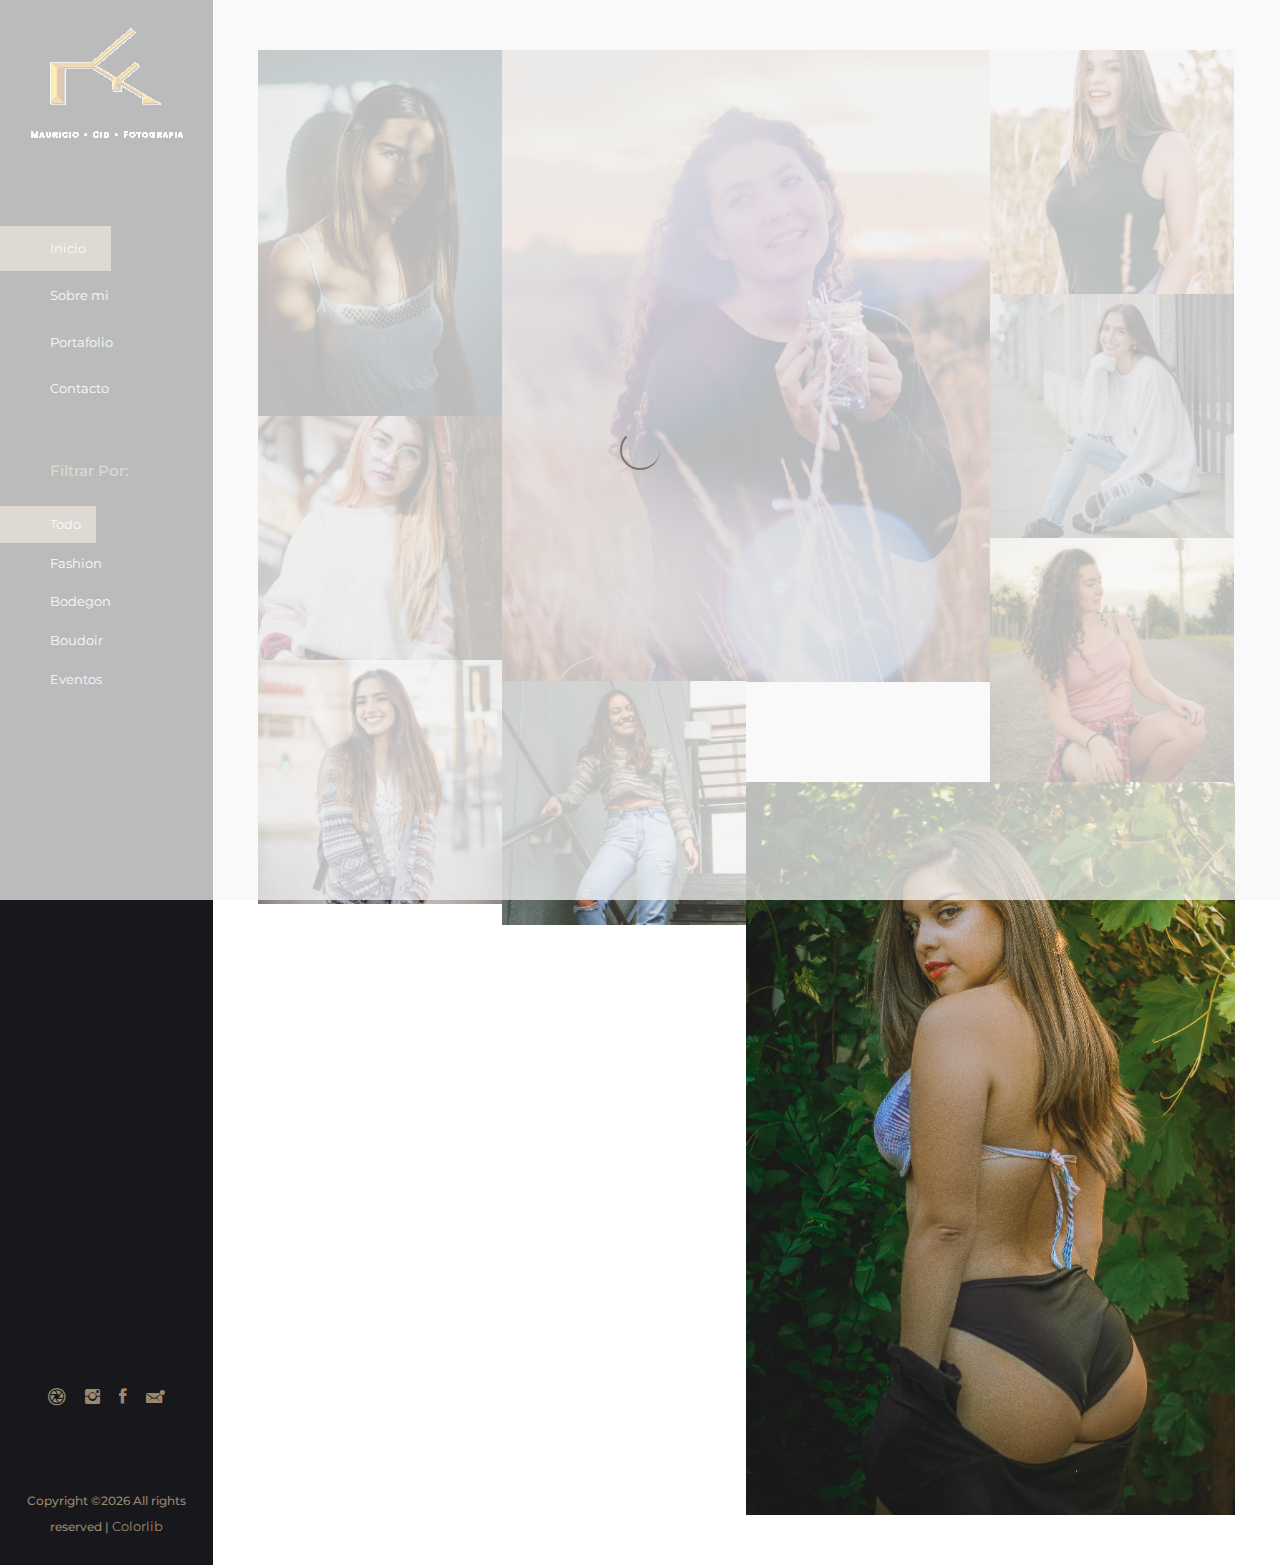
<file: index.html>
<!DOCTYPE html>
<html lang="es">
<head>
    <!-- ========== Meta Tags ========== -->
    <meta charset="UTF-8">
    <meta name="description" content="Soy Mauricio Cid fotografo freelance, te invito a revisar mi portafolio. Para dudas y consultas revisar la seccion contactame">
    <meta name="keywords" content="Mauricio , fotografia, moda, chile, , cl, cid, temuco, fotos, sesion de fotos, eventos">
    <meta name="author" content="Mauricio Cid">
    <meta name="viewport" content="width=device-width, initial-scale=1, maximum-scale=1">
    <!-- ========== Title ========== -->
    <title>Mauricio Cid - Inicio</title>
    <!-- ========== Favicon Ico ========== -->
    <!--<link rel="icon" href="fav.ico">-->
    <!-- ========== STYLESHEETS ========== -->
    <!-- Bootstrap CSS -->
    <link href="assets/css/bootstrap.min.css" rel="stylesheet">
    <!-- Fonts Icon CSS -->
    <link href="assets/css/font-awesome.min.css" rel="stylesheet">
    <link href="assets/css/et-line.css" rel="stylesheet">
    <link href="assets/css/ionicons.min.css" rel="stylesheet">
    <!-- Carousel CSS -->
    <link href="assets/css/slick.css" rel="stylesheet">
    <!-- Magnific-popup -->
    <link rel="stylesheet" href="assets/css/magnific-popup.css">
    <!-- Animate CSS -->
    <link rel="stylesheet" href="assets/css/animate.min.css">
    <!-- Custom styles for this template -->
    <link href="assets/css/main.css" rel="stylesheet">
</head>
<body>
<div class="loader">
    <div class="loader-outter"></div>
    <div class="loader-inner"></div>
</div>

<div class="body-container container-fluid">
    <a class="menu-btn" href="javascript:void(0)">
        <i class="ion ion-grid"></i>
    </a>
    <div class="row justify-content-center">
        <!--=================== side menu ====================-->
        <div class="col-lg-2 col-md-3 col-12 menu_block">

            <!--logo -->
            <div class="logo_box">
                <a href="index.html">
                    <img src="assets/img/icons/logo.png" alt="logo">
                    <img src="assets/img/icons/Nombre.png" alt="nombre">
                </a>
            </div>
            <!--logo end-->

            <!--main menu -->
            <div class="side_menu_section">
                <ul class="menu_nav">
                    <li class="active">
                        <a href="index.html" >
                            Inicio
                        </a>
                    </li>
                    <li>
                        <a href="about.html" >
                            Sobre mi
                        </a>
                    </li>
                    <li>
                        <a href="portfolio.html">
                            Portafolio
                        </a>
                    </li>
                    <li>
                        <a href="contact.html">
                            Contacto
                        </a>
                    </li>
                </ul>
            </div>
            <!--main menu end -->

            <!--filter menu -->
            <div class="side_menu_section">
                <h4 class="side_title">Filtrar por:</h4>
                <ul  id="filtr-container"  class="filter_nav">
                    <li  data-filter="*" class="active"><a href="javascript:void(0)" >Todo</a></li>
                    <li data-filter=".moda"> <a href="javascript:void(0)">Fashion</a></li>
                    <li data-filter=".producto"><a href="javascript:void(0)">Bodegon</a></li>
                    <li data-filter=".boudoir"><a href="javascript:void(0)">Boudoir</a></li>
                    <li data-filter=".eventos"><a href="javascript:void(0)">Eventos</a></li>
                </ul>
            </div>
            <!--filter menu end -->

            <!--social and copyright -->
            <div class="side_menu_bottom">
                <div class="side_menu_bottom_inner">
                    <ul class="social_menu">
                        <li>
                            <a href="https://500px.com/mcidfotografia" target="_blank"> <i class="ion ion-aperture"></i> </a>
                        </li>
                        <li>
                            <a href="https://www.instagram.com/mauriciocid.fotografia/" target="_blank"> <i class="ion ion-social-instagram"></i> </a>
                        </li>
                        <li>
                            <a href="https://web.facebook.com/M.AcidPH/" target="_blank"> <i class="ion ion-social-facebook"></i> </a>
                        </li>
                        <li>
                            <a href="contact.html"> <i class="ion ion-email-unread"></i> </a>
                        </li>
                    </ul>
                    <div class="copy_right">
                        <!-- Link back to Colorlib can't be removed. Template is licensed under CC BY 3.0. -->
                        <p class="copyright">Copyright &copy;<script>document.write(new Date().getFullYear());</script> All rights reserved | <a href="https://colorlib.com" target="_blank">Colorlib</a></p>
                        <!-- Link back to Colorlib can't be removed. Template is licensed under CC BY 3.0. -->
                    </div>
                </div>
            </div>
            <!--social and copyright end -->

        </div>
        <!--=================== side menu end====================-->

        <!--=================== content body ====================-->
        <div class="col-lg-10 col-md-9 col-12 body_block  align-content-center">
            <div class="portfolio">
                <div class="container-fluid">
                    <!--=================== masaonry portfolio start====================-->
                    <div class="grid img-container justify-content-center no-gutters">
                        <div class="grid-sizer col-sm-12 col-md-6 col-lg-3"></div>
                        <div class="grid-item moda  col-sm-12 col-md-6 col-lg-3">
                            <a href="assets/img/Portafolio/port1-full.jpg" title="Seriedad - Junto a Laura">
                                <div class="project_box_one">
                                    <img src="assets/img/Portafolio/port1-full.jpg" alt="pro1" />
                                    <div class="product_info">
                                        <div class="product_info_text">
                                            <div class="product_info_text_inner">
                                                <i class="ion ion-plus"></i>
                                                <h4>Seriedad</h4>
                                            </div>
                                        </div>
                                    </div>
                                </div>
                            </a>
                        </div>
                        <div class="grid-item  moda   col-sm-12 col-md-6">
                            <a href="assets/img/Portafolio/port2-full.jpg" title="Dulce - Junto a Angela">
                                <div class="project_box_one">
                                    <img src="assets/img/Portafolio/port2-full.jpg" alt="pro2" />
                                    <div class="product_info">
                                        <div class="product_info_text">
                                            <div class="product_info_text_inner">
                                                <i class="ion ion-plus"></i>
                                                <h4>Dulce</h4>
                                            </div>
                                        </div>
                                    </div>
                                </div>
                            </a>
                        </div>
                        <div class="grid-item  moda col-sm-12 col-md-6 col-lg-3">
                            <a href="assets/img/Portafolio/port3-full.jpg" title="Natural - Junto a Danae">
                                <div class="project_box_one">
                                    <img src="assets/img/Portafolio/port3.jpg" alt="pro3" />
                                    <div class="product_info">
                                        <div class="product_info_text">
                                            <div class="product_info_text_inner">
                                                <i class="ion ion-plus"></i>
                                                <h4>Natural</h4>
                                            </div>
                                        </div>
                                    </div>
                                </div>
                            </a>
                        </div>
                        <div class="grid-item  moda  col-sm-12 col-md-6 col-lg-3">
                            <a href="assets/img/Portafolio/port4-full.jpg" title="LifeTyles - Junto a Laura">
                                <div class="project_box_one">
                                    <img src="assets/img/Portafolio/port4.jpg" alt="pro4" />
                                    <div class="product_info">
                                        <div class="product_info_text">
                                            <div class="product_info_text_inner">
                                                <i class="ion ion-plus"></i>
                                                <h4>LifeTyles</h4>
                                            </div>
                                        </div>
                                    </div>
                                </div>
                            </a>
                        </div>
                        <div class="grid-item  moda   col-sm-12 col-md-6 col-lg-3">
                            <a href="assets/img/Portafolio/port5-full.jpg" title="Street - Junto a Melissa Stu.">
                                <div class="project_box_one">
                                    <img src="assets/img/Portafolio/port5.jpg" alt="pro5" />
                                    <div class="product_info">
                                        <div class="product_info_text">
                                            <div class="product_info_text_inner">
                                                <i class="ion ion-plus"></i>
                                                <h4>Street</h4>
                                            </div>
                                        </div>
                                    </div>
                                </div>
                            </a>
                        </div>
                        <div class="grid-item   moda  col-sm-12 col-md-6 col-lg-3">
                            <a href="assets/img/Portafolio/port6-full.jpg" title="Urban - Junto a Angela">
                                <div class="project_box_one">
                                    <img src="assets/img/Portafolio/port6.jpg" alt="pro6" />
                                    <div class="product_info">
                                        <div class="product_info_text">
                                            <div class="product_info_text_inner">
                                                <i class="ion ion-plus"></i>
                                                <h4>Urban</h4>
                                            </div>
                                        </div>
                                    </div>
                                </div>
                            </a>
                        </div>
                        <div class="grid-item  moda  col-sm-12 col-md-6 col-lg-3">
                            <a href="assets/img/Portafolio/port7-full.jpg" title="Casualidad - Junto a Laura">
                                <div class="project_box_one">
                                    <img src="assets/img/Portafolio/port7.jpg" alt="pro7" />
                                    <div class="product_info">
                                        <div class="product_info_text">
                                            <div class="product_info_text_inner">
                                                <i class="ion ion-plus"></i>
                                                <h4>Casualidad</h4>
                                            </div>
                                        </div>
                                    </div>
                                </div>
                            </a>
                        </div>
                        <div class="grid-item  moda   col-sm-12 col-md-6 col-lg-3">
                            <a href="assets/img/Portafolio/port8-full.jpg" title="Felicidad - Junto a Melisa Corr.">
                                <div class="project_box_one">
                                    <img src="assets/img/Portafolio/port8.jpg" alt="pro8" />
                                    <div class="product_info">
                                        <div class="product_info_text">
                                            <div class="product_info_text_inner">
                                                <i class="ion ion-plus"></i>
                                                <h4>Felicidad</h4>
                                            </div>
                                        </div>
                                    </div>
                                </div>
                            </a>
                        </div>
                        <div class="grid-item boudoir moda  col-sm-12 col-md-6 col-lg-6">
                            <a href="assets/img/Portafolio/port9-full.jpg" title="Verano - Junto a Danae">
                                <div class="project_box_one">
                                    <img src="assets/img/Portafolio/port9-full.jpg" alt="pro9" />
                                    <div class="product_info">
                                        <div class="product_info_text">
                                            <div class="product_info_text_inner">
                                                <i class="ion ion-plus"></i>
                                                <h4>Verano</h4>
                                            </div>
                                        </div>
                                    </div>
                                </div>
                            </a>
                        </div>
                    </div>
                    <!--=================== masaonry portfolio end====================-->
                </div>
            </div>
        </div>
        <!--=================== content body end ====================-->
    </div>
</div>


<!-- jquery -->
<script src="assets/js/jquery.min.js"></script>
<!-- bootstrap -->
<script src="assets/js/popper.js"></script>
<script src="assets/js/bootstrap.min.js"></script>
<script src="assets/js/waypoints.min.js"></script>
<!--slick carousel -->
<script src="assets/js/slick.min.js"></script>
<!--Portfolio Filter-->
<script src="assets/js/imgloaded.js"></script>
<script src="assets/js/isotope.js"></script>
<!-- Magnific-popup -->
<script src="assets/js/jquery.magnific-popup.min.js"></script>
<!--Counter-->
<script src="assets/js/jquery.counterup.min.js"></script>
<!-- WOW JS -->
<script src="assets/js/wow.min.js"></script>
<!-- Custom js -->
<script src="assets/js/main.js"></script>
</body>
</html>
</file>
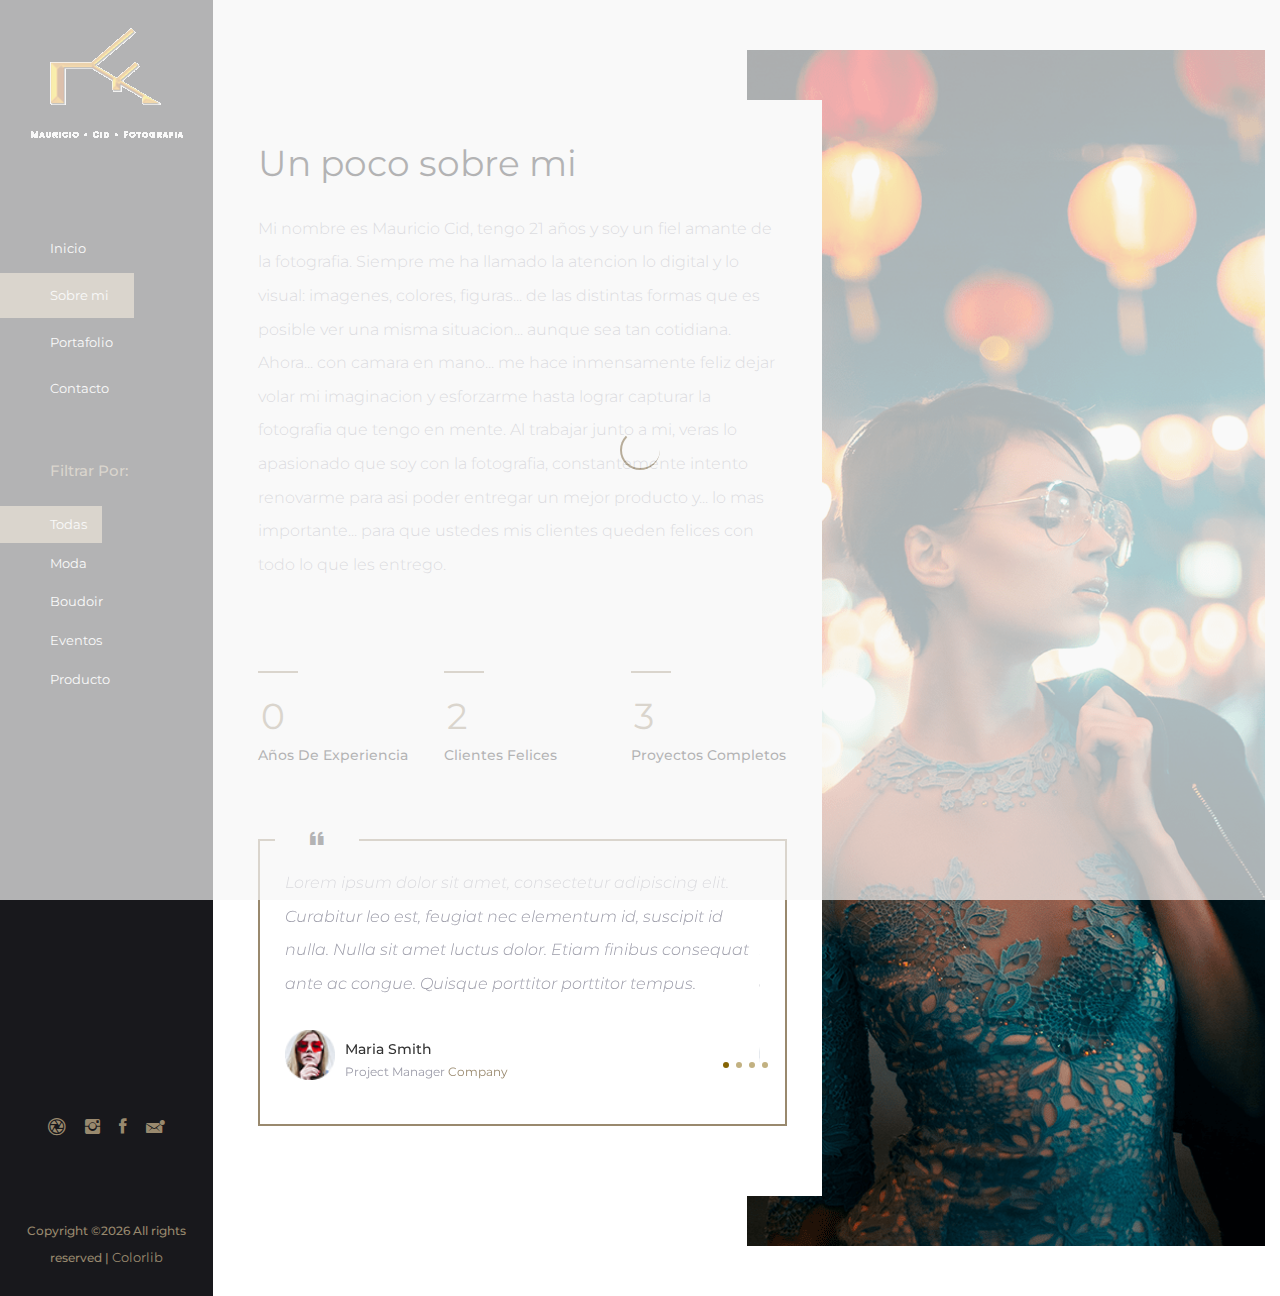
<file: about.html>
<!DOCTYPE html>
<html lang="en">
<head>
    <!-- ========== Meta Tags ========== -->
    <meta charset="UTF-8">
    <meta name="description" content="Mauricio web site">
    <meta name="keywords" content="Mauricio , Portafolio">
    <meta name="author" content="Mauricio Cid">
    <meta name="viewport" content="width=device-width, initial-scale=1, maximum-scale=1">
    <!-- ========== Title ========== -->
    <title>Sobre mi</title>
    <!-- ========== Favicon Ico ========== -->
    <!--<link rel="icon" href="fav.ico">-->
    <!-- ========== STYLESHEETS ========== -->
    <!-- Bootstrap CSS -->
    <link href="assets/css/bootstrap.min.css" rel="stylesheet">
    <!-- Fonts Icon CSS -->
    <link href="assets/css/font-awesome.min.css" rel="stylesheet">
    <link href="assets/css/et-line.css" rel="stylesheet">
    <link href="assets/css/ionicons.min.css" rel="stylesheet">
    <!-- Carousel CSS -->
    <link href="assets/css/slick.css" rel="stylesheet">
    <!-- Magnific-popup -->
    <link rel="stylesheet" href="assets/css/magnific-popup.css">
    <!-- Animate CSS -->
    <link rel="stylesheet" href="assets/css/animate.min.css">
    <!-- Custom styles for this template -->
    <link href="assets/css/main.css" rel="stylesheet">
</head>
<body>
<div class="loader">
    <div class="loader-outter"></div>
    <div class="loader-inner"></div>
</div>

<div class="body-container container-fluid">
    <a class="menu-btn" href="javascript:void(0)">
        <i class="ion ion-grid"></i>
    </a>
    <div class="row justify-content-center">
        <!--=================== side menu ====================-->
        <div class="col-lg-2 col-md-3 col-12 menu_block">

            <!--logo -->
            <div class="logo_box">
                <a href="index.html">
                    <img src="assets/img/icons/logo.png" alt="logo">
                    <img src="assets/img/icons/Nombre.png" alt="nombre">
                </a>
            </div>
            <!--logo end-->

            <!--main menu -->
            <div class="side_menu_section">
                <ul class="menu_nav">
                    <li>
                        <a href="index.html">
                            Inicio
                        </a>
                    </li>
                    <li class="active">
                        <a href="about.html">
                            Sobre mi
                        </a>
                    </li>
                    <li>
                        <a href="portfolio.html">
                            Portafolio
                        </a>
                    </li>
                    <li>
                        <a href="contact.html">
                            Contacto
                        </a>
                    </li>
                </ul>
            </div>
            <!--main menu end -->

            <!--filter menu -->
            <div class="side_menu_section">
                <h4 class="side_title">Filtrar por:</h4>
                <ul  id="filtr-container"  class="filter_nav">
                    <li  data-filter="*" class="active"><a href="javascript:void(0)" >Todas</a></li>
                    <li data-filter=".moda"> <a href="javascript:void(0)">Moda</a></li>
                    <li data-filter=".boudoir"><a href="javascript:void(0)">Boudoir</a></li>
                    <li data-filter=".eventos"><a href="javascript:void(0)">Eventos</a></li>
                    <li data-filter=".producto"><a href="javascript:void(0)">Producto</a></li>
                </ul>
            </div>
            <!--filter menu end -->


            <!--social and copyright -->
            <div class="side_menu_bottom">
                <div class="side_menu_bottom_inner">
                    <ul class="social_menu">
                        <li>
                            <a href="https://500px.com/mcidfotografia"> <i class="ion ion-aperture"></i> </a>
                        </li>
                        <li>
                            <a href="https://www.instagram.com/mauriciocid.fotografia/"> <i class="ion ion-social-instagram"></i> </a>
                        </li>
                        <li>
                            <a href="https://web.facebook.com/M.AcidPH/"> <i class="ion ion-social-facebook"></i> </a>
                        </li>
                        <li>
                            <a href="contact.html"> <i class="ion ion-email-unread"></i> </a>
                        </li>
                    </ul>
                    <div class="copy_right">
                        <!-- Link back to Colorlib can't be removed. Template is licensed under CC BY 3.0. -->
                        <p class="copyright">Copyright &copy;<script>document.write(new Date().getFullYear());</script> All rights reserved | <a href="https://colorlib.com" target="_blank">Colorlib</a></p>
                        <!-- Link back to Colorlib can't be removed. Template is licensed under CC BY 3.0. -->
                    </div>
                </div>
            </div>
            <!--social and copyright end -->

        </div>
        <!--=================== side menu end====================-->

        <!--=================== content body ====================-->
        <div class="col-lg-10 col-md-9 col-12 body_block  align-content-center">
            <div>
                <div class="img_card">
                    <div class="row justify-content-center">
                        <div class="col-md-6 col-7 content_section">
                            <div class="content_box">
                                <div class="content_box_inner">
                                    <div>
                                        <h3>
                                            Un poco sobre mi
                                        </h3>
                                        <p>
                                            Mi nombre es Mauricio Cid, tengo 21 años y soy un fiel amante de la fotografia. 

                                            Siempre me ha llamado la atencion lo digital y lo visual: imagenes, colores, figuras... de las distintas formas que es posible ver una misma situacion... aunque sea tan cotidiana.

                                            Ahora... con camara en mano... me hace inmensamente feliz dejar volar mi imaginacion y esforzarme hasta lograr capturar la fotografia que tengo en mente.
                                            
                                            Al trabajar junto a mi, veras lo apasionado que soy con la fotografia, constantemente intento renovarme para asi poder entregar un mejor producto y... lo mas importante... para que ustedes mis clientes queden felices con todo lo que les entrego.
                                        </p>
                                        <!--=================== counter start====================-->
                                        <div class="pt50">
                                            <div class="row justify-content-center">
                                                <div class="col-12 col-md-4">
                                                    <div class="counter_box">
                                                        <div class="divider"></div>
                                                        <span class="counter">2</span>
                                                        <h5>Años de experiencia</h5>
                                                    </div>
                                                </div>
                                                <div class="col-12 col-md-4">
                                                    <div class="counter_box">
                                                        <div class="divider"></div>
                                                        <span class="counter">10</span>
                                                        <h5>Clientes felices</h5>
                                                    </div>
                                                </div>
                                                <div class="col-12 col-md-4">
                                                    <div class="counter_box">
                                                        <div class="divider"></div>
                                                        <span class="counter">15</span>
                                                        <h5>Proyectos completos</h5>
                                                    </div>
                                                </div>
                                            </div>
                                        </div>
                                        <!--=================== counter end====================-->
                                    </div>
                                    <!--===================testimonial start====================-->
                                    <div class="testimonial_carousel mt50">

                                        <div class="testimonial_box">
                                            <p>
                                                Lorem ipsum dolor sit amet, consectetur adipiscing elit. Curabitur leo est, feugiat nec elementum id, suscipit id nulla. Nulla sit amet luctus dolor. Etiam finibus consequat ante ac congue. Quisque porttitor porttitor tempus.
                                            </p>
                                            <div class="testimonial_author">
                                                <img src="assets/img/Usuarios/user1.png" alt="author">
                                                <h5>maria smith</h5>
                                                <p>project manager <span>company</span></p>
                                            </div>
                                        </div>

                                        <div class="testimonial_box">
                                            <p>
                                                Lorem ipsum dolor sit amet, consectetur adipiscing elit. Curabitur leo est, feugiat nec elementum id, suscipit id nulla. Nulla sit amet luctus dolor. Etiam finibus consequat ante ac congue. Quisque porttitor porttitor tempus.
                                            </p>
                                            <div class="testimonial_author">
                                                <img src="assets/img/Usuarios/user2.png" alt="author">
                                                <h5>maria smith</h5>
                                                <p>project manager <span>company</span></p>
                                            </div>
                                        </div>

                                        <div class="testimonial_box">
                                            <p>
                                                Lorem ipsum dolor sit amet, consectetur adipiscing elit. Curabitur leo est, feugiat nec elementum id, suscipit id nulla. Nulla sit amet luctus dolor. Etiam finibus consequat ante ac congue. Quisque porttitor porttitor tempus.
                                            </p>
                                            <div class="testimonial_author">
                                                <img src="assets/img/Usuarios/user3.png" alt="author">
                                                <h5>maria smith</h5>
                                                <p>project manager <span>company</span></p>
                                            </div>
                                        </div>

                                        <div class="testimonial_box">
                                            <p>
                                                Lorem ipsum dolor sit amet, consectetur adipiscing elit. Curabitur leo est, feugiat nec elementum id, suscipit id nulla. Nulla sit amet luctus dolor. Etiam finibus consequat ante ac congue. Quisque porttitor porttitor tempus.
                                            </p>
                                            <div class="testimonial_author">
                                                <img src="assets/img/Usuarios/user4.png" alt="author">
                                                <h5>maria smith</h5>
                                                <p>project manager <span>company</span></p>
                                            </div>
                                        </div>
                                    </div>
                                    <!--===================testimonial end====================-->
                                </div>
                            </div>
                        </div>
                        <div class="col-md-6 col-5 img_section" style="background-image: url('assets/img/Me/about.png');"></div>
                    </div>
                </div>
            </div>
        </div>
        <!--=================== content body end ====================-->
    </div>
</div>

<!-- jquery -->
<script src="assets/js/jquery.min.js"></script>
<!-- bootstrap -->
<script src="assets/js/popper.js"></script>
<script src="assets/js/bootstrap.min.js"></script>
<script src="assets/js/waypoints.min.js"></script>
<!--slick carousel -->
<script src="assets/js/slick.min.js"></script>
<!--Portfolio Filter-->
<script src="assets/js/imgloaded.js"></script>
<script src="assets/js/isotope.js"></script>
<!-- Magnific-popup -->
<script src="assets/js/jquery.magnific-popup.min.js"></script>
<!--Counter-->
<script src="assets/js/jquery.counterup.min.js"></script>
<!-- WOW JS -->
<script src="assets/js/wow.min.js"></script>
<!-- Custom js -->
<script src="assets/js/main.js"></script>
</body>
</html>
</file>
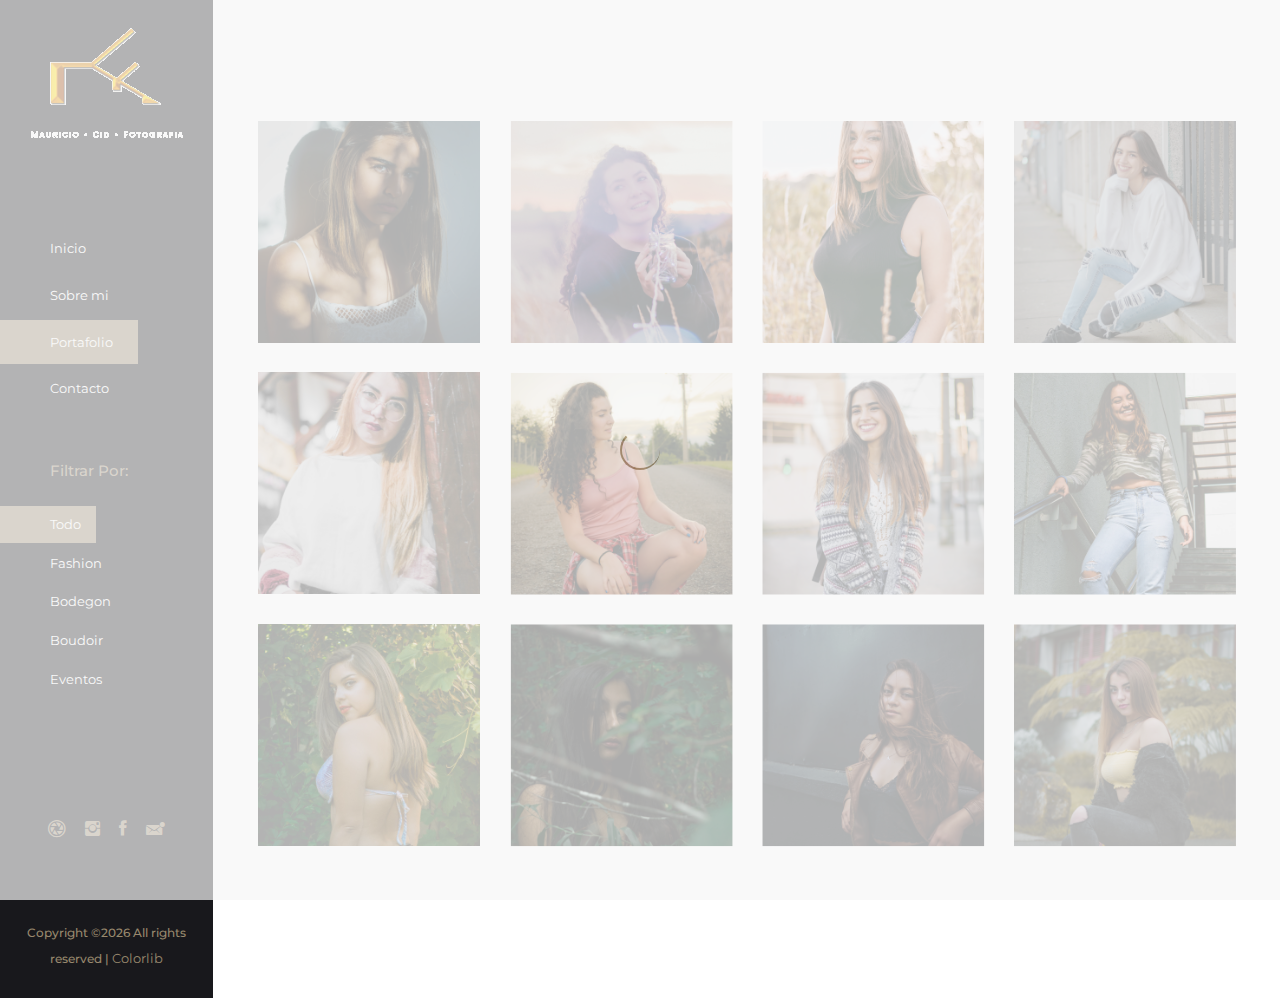
<file: portfolio.html>
<!DOCTYPE html>
<html lang="es">
<head>
    <!-- ========== Meta Tags ========== -->
    <meta charset="UTF-8">
    <meta name="description" content="Mauricio Cid fotografia portafolio">
    <meta name="keywords" content="Mauricio , fotografia, moda, chile, , cl, cid, temuco, fotos, sesion de fotos, eventos">
    <meta name="author" content="Mauricio Cid">
    <meta name="viewport" content="width=device-width, initial-scale=1, maximum-scale=1">
    <!-- ========== Title ========== -->
    <title>Mauricio Cid - Portfolio</title>
    <!-- ========== Favicon Ico ========== -->
    <!--<link rel="icon" href="fav.ico">-->
    <!-- ========== STYLESHEETS ========== -->
    <!-- Bootstrap CSS -->
    <link href="assets/css/bootstrap.min.css" rel="stylesheet">
    <!-- Fonts Icon CSS -->
    <link href="assets/css/font-awesome.min.css" rel="stylesheet">
    <link href="assets/css/et-line.css" rel="stylesheet">
    <link href="assets/css/ionicons.min.css" rel="stylesheet">
    <!-- Carousel CSS -->
    <link href="assets/css/slick.css" rel="stylesheet">
    <!-- Magnific-popup -->
    <link rel="stylesheet" href="assets/css/magnific-popup.css">
    <!-- Animate CSS -->
    <link rel="stylesheet" href="assets/css/animate.min.css">
    <!-- Custom styles for this template -->
    <link href="assets/css/main.css" rel="stylesheet">
</head>
<body>
<div class="loader">
    <div class="loader-outter"></div>
    <div class="loader-inner"></div>
</div>

<div class="body-container container-fluid">
    <a class="menu-btn" href="javascript:void(0)">
        <i class="ion ion-grid"></i>
    </a>
    <div class="row justify-content-center">
        <!--=================== side menu ====================-->
        <div class="col-lg-2 col-md-3 col-12 menu_block">

            <!--logo -->
            <div class="logo_box">
                <a href="index.html">
                    <img src="assets/img/icons/logo.png" alt="logo">
                    <img src="assets/img/icons/Nombre.png" alt="nombre">
                </a>
            </div>
            <!--logo end-->

            <!--main menu -->
            <div class="side_menu_section">
                <ul class="menu_nav">
                    <li>
                        <a href="index.html">
                            Inicio
                        </a>
                    </li>
                    <li>
                        <a href="about.html">
                            Sobre mi
                        </a>
                    </li>
                    <li class="active">
                        <a href="portfolio.html">
                            Portafolio
                        </a>
                    </li>
                    <li>
                        <a href="contact.html">
                            Contacto
                        </a>
                    </li>
                </ul>
            </div>
            <!--main menu end -->

            <!--filter menu -->
            <div class="side_menu_section">
                <h4 class="side_title">Filtrar por:</h4>
                <ul  id="filtr-container"  class="filter_nav">
                    <li  data-filter="*" class="active"><a href="javascript:void(0)" >Todo</a></li>
                    <li data-filter=".moda"> <a href="javascript:void(0)">Fashion</a></li>
                    <li data-filter=".producto"><a href="javascript:void(0)">Bodegon</a></li>
                    <li data-filter=".boudoir"><a href="javascript:void(0)">Boudoir</a></li>
                    <li data-filter=".eventos"><a href="javascript:void(0)">Eventos</a></li>
                </ul>
            </div>
            <!--filter menu end -->


            <!--social and copyright -->
            <div class="side_menu_bottom">
                <div class="side_menu_bottom_inner">
                    <ul class="social_menu">
                        <li>
                            <a href="https://500px.com/mcidfotografia" target="_blank"> <i class="ion ion-aperture"></i> </a>
                        </li>
                        <li>
                            <a href="https://www.instagram.com/mauriciocid.fotografia/" target="_blank"> <i class="ion ion-social-instagram"></i> </a>
                        </li>
                        <li>
                            <a href="https://web.facebook.com/M.AcidPH/" target="_blank"> <i class="ion ion-social-facebook"></i> </a>
                        </li>
                        <li>
                            <a href="contact.html"> <i class="ion ion-email-unread"></i> </a>
                        </li>
                    </ul>
                    <div class="copy_right">
                        <!-- Link back to Colorlib can't be removed. Template is licensed under CC BY 3.0. -->
                        <p class="copyright">Copyright &copy;<script>document.write(new Date().getFullYear());</script> All rights reserved | <a href="https://colorlib.com" target="_blank">Colorlib</a></p>
                        <!-- Link back to Colorlib can't be removed. Template is licensed under CC BY 3.0. -->
                    </div>
                </div>
            </div>
            <!--social and copyright end -->

        </div>
        <!--=================== side menu end====================-->

        <!--=================== content body ====================-->
        <div class="col-lg-10 col-md-9 col-12 body_block  align-content-center">
            <!--=================== filter portfolio start====================-->
            <div class="portfolio gutters grid img-container">
                <div class="grid-sizer col-sm-12 col-md-6 col-lg-3"></div>

                <div class="grid-item moda col-sm-12 col-md-6 col-lg-3">
                    <a href="assets/img/Portafolio/port1-full.jpg" title="Seriedad - Junto a Laura">
                        <div class="project_box_one">
                            <img src="assets/img/Portafolio/port1.jpg" alt="pro1" />
                            <div class="product_info">
                                <div class="product_info_text">
                                    <div class="product_info_text_inner">
                                        <i class="ion ion-plus"></i>
                                        <h4>Seriedad</h4>
                                    </div>
                                </div>
                            </div>
                        </div>
                    </a>
                </div>
                <div class="grid-item  moda architecture  col-md-6 col-lg-3">
                    <a href="assets/img/Portafolio/port2-full.jpg" title="Dulce - Junto a Angela">
                        <div class="project_box_one">
                            <img src="assets/img/Portafolio/port2.jpg" alt="pro1" />
                            <div class="product_info">
                                <div class="product_info_text">
                                    <div class="product_info_text_inner">
                                        <i class="ion ion-plus"></i>
                                        <h4>Dulce</h4>
                                    </div>
                                </div>
                            </div>
                        </div>
                    </a>
                </div>
                <div class="grid-item  moda col-sm-12 col-md-6 col-lg-3">
                    <a href="assets/img/Portafolio/port3-full.jpg" title="Natural - Junto a Danae">
                        <div class="project_box_one">
                            <img src="assets/img/Portafolio/port3.jpg" alt="pro1" />
                            <div class="product_info">
                                <div class="product_info_text">
                                    <div class="product_info_text_inner">
                                        <i class="ion ion-plus"></i>
                                        <h4>Natural</h4>
                                    </div>
                                </div>
                            </div>
                        </div>
                    </a>
                </div>
                <div class="grid-item  moda design col-sm-12 col-md-6 col-lg-3">
                    <a href="assets/img/Portafolio/port4-full.jpg" title="LifeStyle - Junto a Laura">
                        <div class="project_box_one">
                            <img src="assets/img/Portafolio/port4.jpg" alt="pro1" />
                            <div class="product_info">
                                <div class="product_info_text">
                                    <div class="product_info_text_inner">
                                        <i class="ion ion-plus"></i>
                                        <h4>LifeStyle</h4>
                                    </div>
                                </div>
                            </div>
                        </div>
                    </a>
                </div>
                <div class="grid-item  moda photography  col-sm-12 col-md-6 col-lg-3">
                    <a href="assets/img/Portafolio/port5-full.jpg" title="Street - Junto a Melisa Stu.">
                        <div class="project_box_one">
                            <img src="assets/img/Portafolio/port5.jpg" alt="pro1" />
                            <div class="product_info">
                                <div class="product_info_text">
                                    <div class="product_info_text_inner">
                                        <i class="ion ion-plus"></i>
                                        <h4>Street</h4>
                                    </div>
                                </div>
                            </div>
                        </div>
                    </a>
                </div>
                <div class="grid-item moda design col-sm-12 col-md-6 col-lg-3">
                    <a href="assets/img/Portafolio/port6-full.jpg" title="Urban - Junto a Angela">
                        <div class="project_box_one">
                            <img src="assets/img/Portafolio/port6.jpg" alt="pro1" />
                            <div class="product_info">
                                <div class="product_info_text">
                                    <div class="product_info_text_inner">
                                        <i class="ion ion-plus"></i>
                                        <h4>Urban</h4>
                                    </div>
                                </div>
                            </div>
                        </div>
                    </a>
                </div>
                <div class="grid-item  moda architecture col-sm-12 col-md-6 col-lg-3">
                    <a href="assets/img/Portafolio/port7-full.jpg" title="Casualidad - Junto a Laura">
                        <div class="project_box_one">
                            <img src="assets/img/Portafolio/port7.jpg" alt="pro1" />
                            <div class="product_info">
                                <div class="product_info_text">
                                    <div class="product_info_text_inner">
                                        <i class="ion ion-plus"></i>
                                        <h4>Casualidad</h4>
                                    </div>
                                </div>
                            </div>
                        </div>
                    </a>
                </div>
                <div class="grid-item  moda design  col-sm-12 col-md-6 col-lg-3">
                    <a href="assets/img/Portafolio/port8-full.jpg" title="Felicidad - Junto a Melisa Corr.">
                        <div class="project_box_one">
                            <img src="assets/img/Portafolio/port8.jpg" alt="pro1" />
                            <div class="product_info">
                                <div class="product_info_text">
                                    <div class="product_info_text_inner">
                                        <i class="ion ion-plus"></i>
                                        <h4>Felicidad</h4>
                                    </div>
                                </div>
                            </div>
                        </div>
                    </a>
                </div>
                <div class="grid-item moda boudoir col-sm-12 col-md-6 col-lg-3">
                    <a href="assets/img/Portafolio/port9-full.jpg" title="Verano - Junto a Danae">
                        <div class="project_box_one">
                            <img src="assets/img/Portafolio/port9.jpg" alt="pro1" />
                            <div class="product_info">
                                <div class="product_info_text">
                                    <div class="product_info_text_inner">
                                        <i class="ion ion-plus"></i>
                                        <h4>Verano</h4>
                                    </div>
                                </div>
                            </div>
                        </div>
                    </a>
                </div>
                <div class="grid-item  boudoir  architecture col-sm-12 col-md-6 col-lg-3">
                    <a href="assets/img/Portafolio/port10-full.jpg" title="Salvaje - Junto a Ailin">
                        <div class="project_box_one">
                            <img src="assets/img/Portafolio/port10.jpg" alt="pro1" />
                            <div class="product_info">
                                <div class="product_info_text">
                                    <div class="product_info_text_inner">
                                        <i class="ion ion-plus"></i>
                                        <h4>Salvaje</h4>
                                    </div>
                                </div>
                            </div>
                        </div>
                    </a>
                </div>
                <div class="grid-item  moda design  col-sm-12 col-md-6 col-lg-3">
                    <a href="assets/img/Portafolio/port11-full.jpg" title="Street - Junto a Melisa Corr.">
                        <div class="project_box_one">
                            <img src="assets/img/Portafolio/port11.jpg" alt="pro1" />
                            <div class="product_info">
                                <div class="product_info_text">
                                    <div class="product_info_text_inner">
                                        <i class="ion ion-plus"></i>
                                        <h4>Street</h4>
                                    </div>
                                </div>
                            </div>
                        </div>
                    </a>
                </div>
                <div class="grid-item moda  col-sm-12 col-md-6 col-lg-3">
                    <a href="assets/img/Portafolio/port12-full.jpg" title="Urban - Junto a Melisa Stu.">
                        <div class="project_box_one">
                            <img src="assets/img/Portafolio/port12.jpg" alt="pro1" />
                            <div class="product_info">
                                <div class="product_info_text">
                                    <div class="product_info_text_inner">
                                        <i class="ion ion-plus"></i>
                                        <h4>Urban</h4>
                                    </div>
                                </div>
                            </div>
                        </div>
                    </a>
                </div>
            </div>
            <!--=================== filter portfolio end====================-->
        </div>
        <!--=================== content body end ====================-->
    </div>
</div>



<!-- jquery -->
<script src="assets/js/jquery.min.js"></script>
<!-- bootstrap -->
<script src="assets/js/popper.js"></script>
<script src="assets/js/bootstrap.min.js"></script>
<script src="assets/js/waypoints.min.js"></script>
<!--slick carousel -->
<script src="assets/js/slick.min.js"></script>
<!--Portfolio Filter-->
<script src="assets/js/imgloaded.js"></script>
<script src="assets/js/isotope.js"></script>
<!-- Magnific-popup -->
<script src="assets/js/jquery.magnific-popup.min.js"></script>
<!--Counter-->
<script src="assets/js/jquery.counterup.min.js"></script>
<!-- WOW JS -->
<script src="assets/js/wow.min.js"></script>
<!-- Custom js -->
<script src="assets/js/main.js"></script>
</body>
</html>
</file>
<file: assets/css/et-line.css>
@font-face{font-family:et-line;src:url(../fonts/et-line.eot);src:url(../fonts/et-line.eot?#iefix) format('embedded-opentype'),url(../fonts/et-line.woff) format('woff'),url(../fonts/et-line.ttf) format('truetype'),url(../fonts/et-line.svg#et-line) format('svg');font-weight:400;font-style:normal}[data-icon]:before{font-family:et-line;content:attr(data-icon);speak:none;font-weight:400;font-variant:normal;text-transform:none;line-height:1;-webkit-font-smoothing:antialiased;-moz-osx-font-smoothing:grayscale;display:inline-block}.icon-adjustments,.icon-alarmclock,.icon-anchor,.icon-aperture,.icon-attachment,.icon-bargraph,.icon-basket,.icon-beaker,.icon-bike,.icon-book-open,.icon-briefcase,.icon-browser,.icon-calendar,.icon-camera,.icon-caution,.icon-chat,.icon-circle-compass,.icon-clipboard,.icon-clock,.icon-cloud,.icon-compass,.icon-desktop,.icon-dial,.icon-document,.icon-documents,.icon-download,.icon-dribbble,.icon-edit,.icon-envelope,.icon-expand,.icon-facebook,.icon-flag,.icon-focus,.icon-gears,.icon-genius,.icon-gift,.icon-global,.icon-globe,.icon-googleplus,.icon-grid,.icon-happy,.icon-hazardous,.icon-heart,.icon-hotairballoon,.icon-hourglass,.icon-key,.icon-laptop,.icon-layers,.icon-lifesaver,.icon-lightbulb,.icon-linegraph,.icon-linkedin,.icon-lock,.icon-magnifying-glass,.icon-map,.icon-map-pin,.icon-megaphone,.icon-mic,.icon-mobile,.icon-newspaper,.icon-notebook,.icon-paintbrush,.icon-paperclip,.icon-pencil,.icon-phone,.icon-picture,.icon-pictures,.icon-piechart,.icon-presentation,.icon-pricetags,.icon-printer,.icon-profile-female,.icon-profile-male,.icon-puzzle,.icon-quote,.icon-recycle,.icon-refresh,.icon-ribbon,.icon-rss,.icon-sad,.icon-scissors,.icon-scope,.icon-search,.icon-shield,.icon-speedometer,.icon-strategy,.icon-streetsign,.icon-tablet,.icon-target,.icon-telescope,.icon-toolbox,.icon-tools,.icon-tools-2,.icon-trophy,.icon-tumblr,.icon-twitter,.icon-upload,.icon-video,.icon-wallet,.icon-wine{font-family:et-line;speak:none;font-style:normal;font-weight:400;font-variant:normal;text-transform:none;line-height:1;-webkit-font-smoothing:antialiased;-moz-osx-font-smoothing:grayscale;display:inline-block}.icon-mobile:before{content:"\e000"}.icon-laptop:before{content:"\e001"}.icon-desktop:before{content:"\e002"}.icon-tablet:before{content:"\e003"}.icon-phone:before{content:"\e004"}.icon-document:before{content:"\e005"}.icon-documents:before{content:"\e006"}.icon-search:before{content:"\e007"}.icon-clipboard:before{content:"\e008"}.icon-newspaper:before{content:"\e009"}.icon-notebook:before{content:"\e00a"}.icon-book-open:before{content:"\e00b"}.icon-browser:before{content:"\e00c"}.icon-calendar:before{content:"\e00d"}.icon-presentation:before{content:"\e00e"}.icon-picture:before{content:"\e00f"}.icon-pictures:before{content:"\e010"}.icon-video:before{content:"\e011"}.icon-camera:before{content:"\e012"}.icon-printer:before{content:"\e013"}.icon-toolbox:before{content:"\e014"}.icon-briefcase:before{content:"\e015"}.icon-wallet:before{content:"\e016"}.icon-gift:before{content:"\e017"}.icon-bargraph:before{content:"\e018"}.icon-grid:before{content:"\e019"}.icon-expand:before{content:"\e01a"}.icon-focus:before{content:"\e01b"}.icon-edit:before{content:"\e01c"}.icon-adjustments:before{content:"\e01d"}.icon-ribbon:before{content:"\e01e"}.icon-hourglass:before{content:"\e01f"}.icon-lock:before{content:"\e020"}.icon-megaphone:before{content:"\e021"}.icon-shield:before{content:"\e022"}.icon-trophy:before{content:"\e023"}.icon-flag:before{content:"\e024"}.icon-map:before{content:"\e025"}.icon-puzzle:before{content:"\e026"}.icon-basket:before{content:"\e027"}.icon-envelope:before{content:"\e028"}.icon-streetsign:before{content:"\e029"}.icon-telescope:before{content:"\e02a"}.icon-gears:before{content:"\e02b"}.icon-key:before{content:"\e02c"}.icon-paperclip:before{content:"\e02d"}.icon-attachment:before{content:"\e02e"}.icon-pricetags:before{content:"\e02f"}.icon-lightbulb:before{content:"\e030"}.icon-layers:before{content:"\e031"}.icon-pencil:before{content:"\e032"}.icon-tools:before{content:"\e033"}.icon-tools-2:before{content:"\e034"}.icon-scissors:before{content:"\e035"}.icon-paintbrush:before{content:"\e036"}.icon-magnifying-glass:before{content:"\e037"}.icon-circle-compass:before{content:"\e038"}.icon-linegraph:before{content:"\e039"}.icon-mic:before{content:"\e03a"}.icon-strategy:before{content:"\e03b"}.icon-beaker:before{content:"\e03c"}.icon-caution:before{content:"\e03d"}.icon-recycle:before{content:"\e03e"}.icon-anchor:before{content:"\e03f"}.icon-profile-male:before{content:"\e040"}.icon-profile-female:before{content:"\e041"}.icon-bike:before{content:"\e042"}.icon-wine:before{content:"\e043"}.icon-hotairballoon:before{content:"\e044"}.icon-globe:before{content:"\e045"}.icon-genius:before{content:"\e046"}.icon-map-pin:before{content:"\e047"}.icon-dial:before{content:"\e048"}.icon-chat:before{content:"\e049"}.icon-heart:before{content:"\e04a"}.icon-cloud:before{content:"\e04b"}.icon-upload:before{content:"\e04c"}.icon-download:before{content:"\e04d"}.icon-target:before{content:"\e04e"}.icon-hazardous:before{content:"\e04f"}.icon-piechart:before{content:"\e050"}.icon-speedometer:before{content:"\e051"}.icon-global:before{content:"\e052"}.icon-compass:before{content:"\e053"}.icon-lifesaver:before{content:"\e054"}.icon-clock:before{content:"\e055"}.icon-aperture:before{content:"\e056"}.icon-quote:before{content:"\e057"}.icon-scope:before{content:"\e058"}.icon-alarmclock:before{content:"\e059"}.icon-refresh:before{content:"\e05a"}.icon-happy:before{content:"\e05b"}.icon-sad:before{content:"\e05c"}.icon-facebook:before{content:"\e05d"}.icon-twitter:before{content:"\e05e"}.icon-googleplus:before{content:"\e05f"}.icon-rss:before{content:"\e060"}.icon-tumblr:before{content:"\e061"}.icon-linkedin:before{content:"\e062"}.icon-dribbble:before{content:"\e063"}
</file>
<file: assets/css/main.css>
/*
 * Cocoon -  Portfolio html  Template
 * Build Date: december 2017
 * Author: colorlib
 * Copyright (C) 2018 colorlib
 */
/* ------------------------------------- */
/* TABLE OF CONTENTS
/* -------------------------------------
    . GENERAL
    . SIDE MENU
    . BODY SIDE GENEREL CLASSES
    . BUTTONS
    . ICON BOXES
    . PROJECTS SECTION (PORTFOLIO)
    . BLOG  SECTION
    . COUNTER SECTION
    . Testimonial SECTION
	. Contact Section
	.PROGRESSBAR
	.SINGLE POST (COMMENTS SIDEBAR TAGS LIST)
	------------------------------------- */
/*  ----------------------------------------------------
1. GENERAL
-------------------------------------------------------- */
/* ----------------IMPORT GOOGLE FONTS ------------------- */
@import url("https://fonts.googleapis.com/css?family=Montserrat:300,300i,400,500");
/* ----------------Text Fonts ------------------- */
body {
  font-size: 20px;
  line-height: 1.6;
  font-weight: 300;
  font-family: "Montserrat", sans-serif;
  color: #9c9ca9;
  font-style: normal;
  overflow-x: hidden;
}

h1, h2, h3, h4, h5, h6 {
  font-family: "Montserrat", sans-serif;
  font-weight: 400;
  color: #18181c;
  line-height: 1.3;
}

h1, .h1 {
  font-size: 42px;
  margin-bottom: 25px;
}

h2, .h2 {
  font-size: 38px;
  margin-bottom: 25px;
}

h3, .h3 {
  font-size: 36px;
  margin-bottom: 25px;
}

h4, .h4 {
  font-size: 18px;
  margin-bottom: 15px;
}

h5, .h5 {
  font-size: 16px;
  margin-bottom: 15px;
}

h6, .h6 {
  font-size: 14px;
  margin-bottom: 10px;
}

p {
  font-size: 16px;
  font-family: "Montserrat", sans-serif;
  margin: 0 0 15px;
  line-height: 2.1;
  font-weight: 300;
  color: #9c9ca9;
}
p:last-child {
  margin-bottom: 0;
}

a {
  color: inherit;
  text-decoration: none;
  cursor: pointer;
  font-size: 13px;
  font-weight: 400;
  -webkit-transition: all 0.4s ease-in-out;
  transition: all 0.4s ease-in-out;
}

a:hover,
a:focus,
a:active {
  text-decoration: none;
  outline: none;
  color: #9c9ca9;
  -webkit-transition: all 0.4s ease-in-out;
  transition: all 0.4s ease-in-out;
}

ul.nosyely_list {
  padding: 0;
  margin: 0;
  list-style: none;
}

.section_title {
  position: relative;
  margin-bottom: 25px;
}
.section_title h4 {
  text-transform: capitalize;
  font-weight: 500;
}
.section_title h4:after {
  height: 2px;
  width: 30px;
  content: "";
  background-color: #99896e;
  position: absolute;
  left: 2px;
  bottom: -10px;
}

blockquote {
  padding: 75px 25px 25px;
  font-size: 20px;
  text-align: center;
  margin: 25px 50px;
}
blockquote:before {
  content: open-quote;
  display: block;
  font-size: 134px;
  font-family: Georgia, Verdana, Roboto, serif;
  line-height: 0.2;
  padding: 0;
  opacity: 0.2;
  font-weight: 600;
  margin: 0;
}
blockquote p {
  font-size: 18px;
  text-transform: capitalize;
  font-weight: 400;
  font-style: italic;
}

.text-muted {
  color: #868e96 !important;
  font-size: 14px;
  line-height: 2.1;
}

strong {
  font-weight: 700;
}

.text-xs {
  font-size: 11px;
}

.text-xl {
  font-size: 48px;
  font-weight: 600;
  letter-spacing: 1px;
}

.uppercase {
  text-transform: uppercase;
}

.capitalize {
  text-transform: capitalize;
}

img {
  max-width: 100%;
}

@media (max-width: 768px) {
  h1, .h1 {
    font-size: 28px;
    line-height: 40px;
    margin-bottom: 15px;
    font-weight: 700;
  }

  h2, .h2 {
    font-size: 24px;
    line-height: 40px;
    margin-bottom: 15px;
  }

  h3, .h3 {
    font-size: 20px;
    line-height: 30px;
    margin-bottom: 15px;
  }

  h4, .h4 {
    font-size: 16px;
    line-height: 30px;
    margin-bottom: 10px;
  }

  h5, .h5 {
    font-size: 14px;
    line-height: 25px;
    margin-bottom: 10px;
  }

  h6, .h6 {
    font-size: 12px;
    line-height: 25px;
    margin-bottom: 5px;
  }

  .hide-md {
    display: none !important;
  }
}
/* ----------------Responsive Align ------------------- */
@media all and (max-width: 767px) {
  .text-center-xs {
    text-align: center;
  }

  .text-left-xs {
    text-align: left;
  }

  .text-right-xs {
    text-align: right;
  }
}
.loader {
  position: fixed;
  top: 0;
  bottom: 0;
  width: 100%;
  background-color: #f7f7f7;
  z-index: 999999;
}
.loader .loader-inner {
  position: absolute;
  border: 2px solid #99896e;
  border-radius: 50%;
  width: 40px;
  height: 40px;
  left: calc(50% - 20px);
  top: calc(50% - 20px);
  border-right: 0;
  border-top-color: transparent;
  -webkit-animation: loader-inner 1s cubic-bezier(0.42, 0.61, 0.58, 0.41) infinite;
  animation: loader-inner 1s cubic-bezier(0.42, 0.61, 0.58, 0.41) infinite;
}

@-webkit-keyframes loader-outter {
  0% {
    -webkit-transform: rotate(0deg);
    transform: rotate(0deg);
  }
  100% {
    -webkit-transform: rotate(360deg);
    transform: rotate(360deg);
  }
}
@keyframes loader-outter {
  0% {
    -webkit-transform: rotate(0deg);
    transform: rotate(0deg);
  }
  100% {
    -webkit-transform: rotate(360deg);
    transform: rotate(360deg);
  }
}
@-webkit-keyframes loader-inner {
  0% {
    -webkit-transform: rotate(0deg);
    transform: rotate(0deg);
  }
  100% {
    -webkit-transform: rotate(-360deg);
    transform: rotate(-360deg);
  }
}
@keyframes loader-inner {
  0% {
    -webkit-transform: rotate(0deg);
    transform: rotate(0deg);
  }
  100% {
    -webkit-transform: rotate(-360deg);
    transform: rotate(-360deg);
  }
}
/* ----------------colors------------------- */
.color-gray {
  color: #f4f8fc !important;
}

.color-dark-gray {
  color: #9c9ca9 !important;
}

.color-dark {
  color: #333333 !important;
}

.color-black {
  color: #18181c !important;
}

.color-light {
  color: #ffffff !important;
}

.color-green {
  color: #6cc47f !important;
}

.color-blue {
  color: #0652fd !important;
}

.color-red {
  color: #f97794 !important;
}

.color-orange {
  color: #f79257 !important;
}

.color-yellow {
  color: #ffbf00 !important;
}

.color-purple {
  color: #926cc4 !important;
}

.bg-grad-purple {
  background: #8C66CA;
  background: linear-gradient(135deg, #E25574 0%, #8C66CA 100%);
}

.bg-macaroni {
  background: -webkit-gradient(linear, left top, right top, from(#ff5f6d), to(#ffc371));
  background: linear-gradient(90deg, #ff5f6d 0%, #ffc371 100%);
}

.bg-light {
  background-color: #ffffff !important;
}

.bg-gray {
  background-color: #f4f8fc !important;
}

.bg-black {
  background-color: #18181c !important;
}

.bg-blue {
  background-color: #0652fd !important;
}

.bg-purple {
  background-color: #926cc4 !important;
}

/* --------------PADDING STYLE-------------- */
.p0 {
  padding: 0 !important;
}

.p5 {
  padding: 5px !important;
}

.p10 {
  padding: 10px !important;
}

.p15 {
  padding: 15px !important;
}

.p20 {
  padding: 20px !important;
}

.p25 {
  padding: 25px !important;
}

.p30 {
  padding: 30px !important;
}

.p35 {
  padding: 35px !important;
}

.p40 {
  padding: 40px !important;
}

.p45 {
  padding: 45px !important;
}

.p50 {
  padding: 50px !important;
}

.p55 {
  padding: 55px !important;
}

.p60 {
  padding: 60px !important;
}

.p65 {
  padding: 65px !important;
}

.p70 {
  padding: 70px !important;
}

.p75 {
  padding: 75px !important;
}

.p80 {
  padding: 80px !important;
}

.p85 {
  padding: 85px !important;
}

.p90 {
  padding: 90px !important;
}

.p95 {
  padding: 95px !important;
}

.p100 {
  padding: 100px !important;
}

.pt0 {
  padding-top: 0 !important;
}

.pt5 {
  padding-top: 5px !important;
}

.pt10 {
  padding-top: 10px !important;
}

.pt15 {
  padding-top: 15px !important;
}

.pt20 {
  padding-top: 20px !important;
}

.pt25 {
  padding-top: 25px !important;
}

.pt30 {
  padding-top: 30px !important;
}

.pt35 {
  padding-top: 35px !important;
}

.pt40 {
  padding-top: 40px !important;
}

.pt45 {
  padding-top: 45px !important;
}

.pt50 {
  padding-top: 50px !important;
}

.pt55 {
  padding-top: 55px !important;
}

.pt60 {
  padding-top: 60px !important;
}

.pt65 {
  padding-top: 65px !important;
}

.pt70 {
  padding-top: 70px !important;
}

.pt75 {
  padding-top: 75px !important;
}

.pt80 {
  padding-top: 80px !important;
}

.pt85 {
  padding-top: 85px !important;
}

.pt90 {
  padding-top: 90px !important;
}

.pt95 {
  padding-top: 95px !important;
}

.pt100 {
  padding-top: 100px !important;
}

.pt120 {
  padding-top: 120px !important;
}

.pt200 {
  padding-top: 200px !important;
}

.pr0 {
  padding-right: 0 !important;
}

.pr5 {
  padding-right: 5px !important;
}

.pr10 {
  padding-right: 10px !important;
}

.pr15 {
  padding-right: 15px !important;
}

.pr20 {
  padding-right: 20px !important;
}

.pr25 {
  padding-right: 25px !important;
}

.pr30 {
  padding-right: 30px !important;
}

.pr35 {
  padding-right: 35px !important;
}

.pr40 {
  padding-right: 40px !important;
}

.pr45 {
  padding-right: 45px !important;
}

.pr50 {
  padding-right: 50px !important;
}

.pr55 {
  padding-right: 55px !important;
}

.pr60 {
  padding-right: 60px !important;
}

.pr65 {
  padding-right: 65px !important;
}

.pr70 {
  padding-right: 70px !important;
}

.pr75 {
  padding-right: 75px !important;
}

.pr80 {
  padding-right: 80px !important;
}

.pr85 {
  padding-right: 85px !important;
}

.pr90 {
  padding-right: 90px !important;
}

.pr95 {
  padding-right: 95px !important;
}

.pr100 {
  padding-right: 100px !important;
}

.pb0 {
  padding-bottom: 0 !important;
}

.pb5 {
  padding-bottom: 5px !important;
}

.pb10 {
  padding-bottom: 10px !important;
}

.pb15 {
  padding-bottom: 15px !important;
}

.pb20 {
  padding-bottom: 20px !important;
}

.pb25 {
  padding-bottom: 25px !important;
}

.pb30 {
  padding-bottom: 30px !important;
}

.pb35 {
  padding-bottom: 35px !important;
}

.pb40 {
  padding-bottom: 40px !important;
}

.pb45 {
  padding-bottom: 45px !important;
}

.pb50 {
  padding-bottom: 50px !important;
}

.pb55 {
  padding-bottom: 55px !important;
}

.pb60 {
  padding-bottom: 60px !important;
}

.pb65 {
  padding-bottom: 65px !important;
}

.pb70 {
  padding-bottom: 70px !important;
}

.pb75 {
  padding-bottom: 75px !important;
}

.pb80 {
  padding-bottom: 80px !important;
}

.pb85 {
  padding-bottom: 85px !important;
}

.pb90 {
  padding-bottom: 90px !important;
}

.pb95 {
  padding-bottom: 95px !important;
}

.pb100 {
  padding-bottom: 100px !important;
}

.pb120 {
  padding-bottom: 120px !important;
}

.pb200 {
  padding-bottom: 200px !important;
}

.pl0 {
  padding-left: 0;
}

.pl5 {
  padding-left: 5px;
}

.pl10 {
  padding-left: 10px;
}

.pl15 {
  padding-left: 15px;
}

.pl20 {
  padding-left: 20px;
}

.pl25 {
  padding-left: 25px;
}

.pl30 {
  padding-left: 30px;
}

.pl35 {
  padding-left: 35px;
}

.pl40 {
  padding-left: 40px;
}

.pl45 {
  padding-left: 45px;
}

.pl50 {
  padding-left: 50px;
}

.pl55 {
  padding-left: 55px;
}

.pl60 {
  padding-left: 60px;
}

.pl65 {
  padding-left: 65px;
}

.pl70 {
  padding-left: 70px;
}

.pl75 {
  padding-left: 75px;
}

.pl80 {
  padding-left: 80px;
}

.pl85 {
  padding-left: 85px;
}

.pl90 {
  padding-left: 90px;
}

.pl95 {
  padding-left: 95px;
}

.pl100 {
  padding-left: 100px;
}

/*  -----------------MARGIN STYLE----------------------- */
.m0 {
  margin: 0;
}

.m5 {
  margin: 5px;
}

.m10 {
  margin: 10px;
}

.m15 {
  margin: 15px;
}

.m20 {
  margin: 20px;
}

.m25 {
  margin: 25px;
}

.m30 {
  margin: 30px;
}

.m35 {
  margin: 35px;
}

.m40 {
  margin: 40px;
}

.m45 {
  margin: 45px;
}

.m50 {
  margin: 50px;
}

.m55 {
  margin: 55px;
}

.m60 {
  margin: 60px;
}

.m65 {
  margin: 65px;
}

.m70 {
  margin: 70px;
}

.m75 {
  margin: 75px;
}

.m80 {
  margin: 80px;
}

.m85 {
  margin: 85px;
}

.m90 {
  margin: 90px;
}

.m95 {
  margin: 95px;
}

.m100 {
  margin: 100px;
}

.mt0 {
  margin-top: 0 !important;
}

.mt5 {
  margin-top: 5px !important;
}

.mt10 {
  margin-top: 10px !important;
}

.mt15 {
  margin-top: 15px !important;
}

.mt20 {
  margin-top: 20px !important;
}

.mt25 {
  margin-top: 25px !important;
}

.mt30 {
  margin-top: 30px !important;
}

.mt35 {
  margin-top: 35px !important;
}

.mt40 {
  margin-top: 40px !important;
}

.mt45 {
  margin-top: 45px !important;
}

.mt50 {
  margin-top: 50px !important;
}

.mt55 {
  margin-top: 55px !important;
}

.mt60 {
  margin-top: 60px !important;
}

.mt65 {
  margin-top: 65px !important;
}

.mt70 {
  margin-top: 70px !important;
}

.mt75 {
  margin-top: 75px !important;
}

.mt80 {
  margin-top: 80px !important;
}

.mt85 {
  margin-top: 85px !important;
}

.mt90 {
  margin-top: 90px !important;
}

.mt95 {
  margin-top: 95px !important;
}

.mt100 {
  margin-top: 100px !important;
}

.mt110 {
  margin-top: 110px !important;
}

.mt120 {
  margin-top: 120px !important;
}

.mt-75 {
  margin-top: -75px !important;
}

.mr0 {
  margin-right: 0 !important;
}

.mr5 {
  margin-right: 5px !important;
}

.mr10 {
  margin-right: 10px !important;
}

.mr15 {
  margin-right: 15px !important;
}

.mr20 {
  margin-right: 20px !important;
}

.mr25 {
  margin-right: 25px !important;
}

.mr30 {
  margin-right: 30px !important;
}

.mr35 {
  margin-right: 35px !important;
}

.mr40 {
  margin-right: 40px !important;
}

.mr45 {
  margin-right: 45px !important;
}

.mr50 {
  margin-right: 50px !important;
}

.mr55 {
  margin-right: 55px !important;
}

.mr60 {
  margin-right: 60px !important;
}

.mr65 {
  margin-right: 65px !important;
}

.mr70 {
  margin-right: 70px !important;
}

.mr75 {
  margin-right: 75px !important;
}

.mr80 {
  margin-right: 80px !important;
}

.mr85 {
  margin-right: 85px !important;
}

.mr90 {
  margin-right: 90px !important;
}

.mr95 {
  margin-right: 95px !important;
}

.mr100 {
  margin-right: 100px !important;
}

.mb0 {
  margin-bottom: 0 !important;
}

.mb5 {
  margin-bottom: 5px !important;
}

.mb10 {
  margin-bottom: 10px !important;
}

.mb15 {
  margin-bottom: 15px !important;
}

.mb20 {
  margin-bottom: 20px !important;
}

.mb25 {
  margin-bottom: 25px !important;
}

.mb30 {
  margin-bottom: 30px !important;
}

.mb35 {
  margin-bottom: 35px !important;
}

.mb40 {
  margin-bottom: 40px !important;
}

.mb45 {
  margin-bottom: 45px !important;
}

.mb50 {
  margin-bottom: 50px !important;
}

.mb55 {
  margin-bottom: 55px !important;
}

.mb60 {
  margin-bottom: 60px !important;
}

.mb65 {
  margin-bottom: 65px !important;
}

.mb70 {
  margin-bottom: 70px !important;
}

.mb75 {
  margin-bottom: 75px !important;
}

.mb80 {
  margin-bottom: 80px !important;
}

.mb85 {
  margin-bottom: 85px !important;
}

.mb90 {
  margin-bottom: 90px !important;
}

.mb95 {
  margin-bottom: 95px !important;
}

.mb100 {
  margin-bottom: 100px !important;
}

.ml0 {
  margin-left: 0 !important;
}

.ml5 {
  margin-left: 5px !important;
}

.ml10 {
  margin-left: 10px !important;
}

.ml15 {
  margin-left: 15px !important;
}

.ml20 {
  margin-left: 20px !important;
}

.ml25 {
  margin-left: 25px !important;
}

.ml30 {
  margin-left: 30px !important;
}

.ml35 {
  margin-left: 35px !important;
}

.ml40 {
  margin-left: 40px !important;
}

.ml45 {
  margin-left: 45px !important;
}

.ml50 {
  margin-left: 50px !important;
}

.ml55 {
  margin-left: 55px !important;
}

.ml60 {
  margin-left: 60px !important;
}

.ml65 {
  margin-left: 65px !important;
}

.ml70 {
  margin-left: 70px !important;
}

.ml75 {
  margin-left: 75px !important;
}

.ml80 {
  margin-left: 80px !important;
}

.ml85 {
  margin-left: 85px !important;
}

.ml90 {
  margin-left: 90px !important;
}

.ml95 {
  margin-left: 95px !important;
}

.ml100 {
  margin-left: 100px !important;
}

/*  --------------MARGIN STYLE MINUS----------------------------- */
.mt-5 {
  margin-top: -5px;
}

.mt-10 {
  margin-top: -10px;
}

.mt-15 {
  margin-top: -15px;
}

.mt-20 {
  margin-top: -20px;
}

.mt-25 {
  margin-top: -25px;
}

.mt-30 {
  margin-top: -30px;
}

.mt-35 {
  margin-top: -35px;
}

.mt-40 {
  margin-top: -40px;
}

.mt-45 {
  margin-top: -45px;
}

.mt-50 {
  margin-top: -50px;
}

.mt-55 {
  margin-top: -55px;
}

.mt-60 {
  margin-top: -60px;
}

.mt-65 {
  margin-top: -65px;
}

.mt-70 {
  margin-top: -70px;
}

.mt-75 {
  margin-top: -75px;
}

.mt-80 {
  margin-top: -80px;
}

.mt-85 {
  margin-top: -85px;
}

.mt-90 {
  margin-top: -90px;
}

.mt-95 {
  margin-top: -95px;
}

.mt-100 {
  margin-top: -100px;
}

.mt-110 {
  margin-top: -110px;
}

.mt-120 {
  margin-top: -120px;
}

.mt-130 {
  margin-top: -130px;
}

.mt-140 {
  margin-top: -140px;
}

.mt-150 {
  margin-top: -150px;
}

.ml-5 {
  margin-left: -5px;
}

.ml-10 {
  margin-left: -10px;
}

.ml-15 {
  margin-left: -15px;
}

.ml-20 {
  margin-left: -20px;
}

.ml-25 {
  margin-left: -25px;
}

.ml-30 {
  margin-left: -30px;
}

.ml-35 {
  margin-left: -35px;
}

.ml-40 {
  margin-left: -40px;
}

.ml-45 {
  margin-left: -45px;
}

.ml-50 {
  margin-left: -50px;
}

.ml-55 {
  margin-left: -55px;
}

.ml-60 {
  margin-left: -60px;
}

.ml-65 {
  margin-left: -65px;
}

.ml-70 {
  margin-left: -70px;
}

.ml-75 {
  margin-left: -75px;
}

.ml-80 {
  margin-left: -80px;
}

.ml-85 {
  margin-left: -85px;
}

.ml-90 {
  margin-left: -90px;
}

.ml-95 {
  margin-left: -95px;
}

.ml-100 {
  margin-left: -100px;
}

.ml-110 {
  margin-left: -110px;
}

.ml-120 {
  margin-left: -120px;
}

.ml-130 {
  margin-left: -130px;
}

.ml-140 {
  margin-left: -140px;
}

.ml-150 {
  margin-left: -150px;
}

.mb-5 {
  margin-bottom: -5px;
}

.mb-10 {
  margin-bottom: -10px;
}

.mb-15 {
  margin-bottom: -15px;
}

.mb-20 {
  margin-bottom: -20px;
}

.mb-25 {
  margin-bottom: -25px;
}

.mb-30 {
  margin-bottom: -30px;
}

.mb-35 {
  margin-bottom: -35px;
}

.mb-40 {
  margin-bottom: -40px;
}

.mb-45 {
  margin-bottom: -45px;
}

.mb-50 {
  margin-bottom: -50px;
}

.mb-55 {
  margin-bottom: -55px;
}

.mb-60 {
  margin-bottom: -60px;
}

.mb-65 {
  margin-bottom: -65px;
}

.mb-70 {
  margin-bottom: -70px;
}

.mb-75 {
  margin-bottom: -75px;
}

.mb-80 {
  margin-bottom: -80px;
}

.mb-85 {
  margin-bottom: -85px;
}

.mb-90 {
  margin-bottom: -90px;
}

.mb-95 {
  margin-bottom: -95px;
}

.mb-100 {
  margin-bottom: -100px;
}

.mb-110 {
  margin-bottom: -110px;
}

.mb-120 {
  margin-bottom: -120px;
}

.mb-130 {
  margin-bottom: -130px;
}

.mb-140 {
  margin-bottom: -140px;
}

.mb-150 {
  margin-bottom: -150px;
}

/*  ----------------------------------------------------
2. HEADER
-------------------------------------------------------- */
.body-container {
  position: relative;
}

.menu-btn {
  font-size: 36px;
  text-align: center;
  position: fixed;
  right: 30px;
  display: none;
  opacity: 0;
  bottom: 30px;
  padding: 3px 0;
  background-color: #fff;
  z-index: 9999;
  width: 60px;
  color: #99896e;
  height: 60px;
  border-radius: 50px;
  -webkit-box-shadow: 0 0 42px rgba(0, 0, 0, 0.1);
          box-shadow: 0 0 42px rgba(0, 0, 0, 0.1);
}
.menu-btn:hover {
  -webkit-box-shadow: 0 0 2px rgba(0, 0, 0, 0.09);
          box-shadow: 0 0 2px rgba(0, 0, 0, 0.09);
  color: #18181c;
}

.menu_block {
  background-color: #18181c;
  min-height: 100vh;
  padding: 0;
}
.menu_block .logo_box {
  text-align: center;
  padding: 25px 10px;
}
.menu_block .side_menu_section {
  margin-top: 50px;
}
.menu_block .side_title {
  padding-left: 50px;
  color: #99896e;
  text-transform: capitalize;
  font-size: 15px;
  margin-bottom: 25px;
  font-weight: 500;
}
.menu_block .side_menu_bottom {
  min-height: 300px;
}
.menu_block .side_menu_bottom .side_menu_bottom_inner {
  position: absolute;
  left: 0;
  right: 0;
  bottom: 0;
}
.menu_block .copy_right {
  padding: 25px;
  color: #99896e;
  margin-top: 50px;
}
.menu_block .copy_right p {
  color: #99896e;
  font-size: 12px;
  text-align: center;
  font-weight: 500;
}

.menu_nav {
  width: 100%;
  padding: 0;
  list-style: none;
  margin-left: 0;
}
.menu_nav li {
  width: 100%;
  display: inline-block;
  padding: 0;
  margin-top: 2px;
}
.menu_nav li a {
  display: inline-block;
  padding: 12px 25px 12px 50px;
  background-color: transparent;
  color: #ffffff;
}
.menu_nav li a:hover {
  background-color: #99896e;
}
.menu_nav li a:focus {
  background-color: #99896e;
}
.menu_nav li.active a {
  background-color: #99896e;
  color: #ffffff;
}
.menu_nav .sub-menu {
  position: absolute;
  right: 0;
  left: 100%;
  z-index: 999999;
  background-color: #99896e;
  padding: 10px;
  display: inline-block;
  min-width: 200px;
}
.menu_nav .sub-menu li a {
  text-align: left;
  padding: 10px 25px;
  text-transform: capitalize;
  background-color: transparent;
}
.menu_nav .sub-menu li a:hover {
  color: #dddddd;
}

.filter_nav {
  padding: 0;
  margin: 0;
  list-style: none;
}
.filter_nav li {
  padding: 0;
  margin-top: 2px;
}
.filter_nav li a {
  display: inline-block;
  padding: 8px 15px 8px 50px;
  text-transform: capitalize;
  color: #ffffff;
}
.filter_nav li a:hover {
  background-color: #99896e;
  color: #ffffff;
}
.filter_nav li.active a {
  background-color: #99896e;
  color: #ffffff;
}

.social_menu {
  margin-top: 100px;
  text-align: center;
  padding: 0;
  list-style: none;
}
.social_menu li {
  display: inline-block;
}
.social_menu li a {
  padding: 7px;
  font-size: 20px;
  color: #99896e;
}
.social_menu li a:hover {
  color: #ffffff;
}

@media (max-width: 768px) {
  .menu-btn {
    opacity: 1;
    display: block;
  }

  .menu_block {
    min-height: 100%;
    padding: 0;
    max-width: 250px;
    left: 0;
    position: fixed;
    top: 0;
    bottom: 0;
    overflow-x: hidden;
    overflow-y: scroll;
    z-index: 999999;
    margin-left: -250px;
    -webkit-transition: all 0.4s ease-in-out;
    transition: all 0.4s ease-in-out;
  }
  .menu_block .side_menu_bottom {
    position: relative;
  }

  .sidebar_closed .menu_block {
    margin-left: 0;
    -webkit-transition: all 0.4s ease-in-out;
    transition: all 0.4s ease-in-out;
  }
}
/*  ----------------------------------------------------
3 body
-------------------------------------------------------- */
.body_block {
  background-color: #ffffff;
  padding: 50px 30px;
}

.img_card {
  position: relative;
}
.img_card .content_section {
  background-color: #ffffff;
  position: relative;
  padding: 50px 0;
}
.img_card .content_section .content_box {
  position: relative;
  left: 0;
  right: 0;
  margin-right: -75px;
  z-index: 999;
  top: 0;
  width: auto;
  bottom: 0;
  padding: 15px;
  min-height: 500px;
  background-color: #ffffff;
}
.img_card .content_section .content_box .content_box_inner {
  padding: 25px 20px 25px 15px;
}
.img_card .img_section {
  background-size: cover;
  background-position: center center;
  background-repeat: no-repeat;
}

/*  ----------------------------------------------------
4 buttons
-------------------------------------------------------- */
.btn {
  font-size: 13px;
  line-height: 1.7;
  text-transform: capitalize;
  color: #fff;
  font-weight: 400;
  padding: 15px 50px;
  border-radius: 0;
  outline: 0 !important;
  border: none;
  cursor: pointer;
  letter-spacing: 1px;
  background-color: #18181c;
  -webkit-transition: all 300ms ease-in-out;
  transition: all 300ms ease-in-out;
}
.btn:hover {
  color: #18181c;
  background-color: #fff;
  -webkit-transition: all 300ms ease-in-out;
  transition: all 300ms ease-in-out;
}
.btn:focus {
  outline: 0 !important;
  -webkit-box-shadow: 0 0 0 rgba(0, 0, 0, 0);
          box-shadow: 0 0 0 rgba(0, 0, 0, 0);
}

.btn-sm {
  padding: 10px 20px;
}

.btn-lg {
  padding: 18px 50px;
}

.btn_center {
  margin: 0 auto;
  display: block;
}

.btn.btn-shadow {
  -webkit-box-shadow: 3px 4px 5px 0 rgba(0, 0, 0, 0.09);
  box-shadow: 3px 4px 5px 0 rgba(0, 0, 0, 0.09);
}
.btn.btn-shadow:hover {
  -webkit-box-shadow: 1px 1px 1px 0 rgba(0, 0, 0, 0.09);
  box-shadow: 1px 1px 1px 0 rgba(0, 0, 0, 0.09);
}

.btn-rounded {
  border-radius: 50px;
}

.btn-primary {
  background-color: #99896e;
  border: solid 1px #99896e;
  color: #ffffff;
  -webkit-transition: all 300ms ease-in-out;
  transition: all 300ms ease-in-out;
}
.btn-primary:hover {
  background-color: #18181c;
  color: #ffffff;
  border: solid 1px #18181c;
  -webkit-transition: all 300ms ease-in-out;
  transition: all 300ms ease-in-out;
}

.btn-primary-outline {
  background-color: transparent;
  border: solid 1px #99896e;
  color: #99896e;
  -webkit-transition: all 300ms ease-in-out;
  transition: all 300ms ease-in-out;
}
.btn-primary-outline:hover {
  background-color: #99896e;
  color: #ffffff;
  -webkit-transition: all 300ms ease-in-out;
  transition: all 300ms ease-in-out;
}

.btn-light {
  background-color: #ffffff;
  border: solid 1px #ffffff;
  color: #18181c;
  -webkit-transition: all 300ms ease-in-out;
  transition: all 300ms ease-in-out;
}
.btn-light:hover {
  color: #ffffff;
  border: solid 1px #18181c;
  background-color: #18181c;
  -webkit-transition: all 300ms ease-in-out;
  transition: all 300ms ease-in-out;
}

.btn-dark {
  background-color: #333333;
  border: solid 1px #18181c;
  color: #ffffff;
  -webkit-transition: all 300ms ease-in-out;
  transition: all 300ms ease-in-out;
}
.btn-dark:hover {
  color: #18181c;
  border: solid 1px #ffffff;
  background-color: #ffffff;
  -webkit-transition: all 300ms ease-in-out;
  transition: all 300ms ease-in-out;
}

/*  ----------------------------------------------------
5 icon boxes
-------------------------------------------------------- */
.icon-lg {
  font-size: 64px !important;
}

.icon-md {
  font-size: 32px !important;
}

.icon-sm {
  font-size: 16px !important;
}

.icon_box_one {
  padding: 10px 0;
  margin: 25px 0;
  cursor: pointer;
  -webkit-transition: all 0.3s ease-in-out;
  transition: all 0.3s ease-in-out;
}
.icon_box_one i {
  font-size: 56px;
  color: #99896e;
  vertical-align: middle;
  margin: 0 auto;
  border-radius: 4px;
  display: block;
}
.icon_box_one .content {
  margin-top: 20px;
}
.icon_box_one .content h5 {
  color: #333333;
  font-size: 16px;
  margin-bottom: 5px;
  text-transform: capitalize;
}

.img_box_one {
  padding: 5px;
  background-color: #ffffff;
  margin-top: 30px;
  margin-bottom: 30px;
  -webkit-transition: all ease-in-out 0.4s;
  transition: all ease-in-out 0.4s;
}
.img_box_one img {
  max-width: 64px;
  margin-bottom: 25px;
}
.img_box_one h5 {
  text-transform: capitalize;
  font-size: 22px;
}

.img_box_two {
  display: inline-block;
  padding-left: 55px;
  position: relative;
  margin-top: 25px;
  -webkit-transition: all ease-in-out 0.4s;
  transition: all ease-in-out 0.4s;
}
.img_box_two img {
  max-width: 40px;
  position: absolute;
  left: 0;
}
.img_box_two h5 {
  color: #333333;
  text-transform: capitalize;
  font-size: 16px;
}
.img_box_two p {
  color: #9c9ca9;
  font-size: 14px;
  font-weight: 400;
}

/*  ----------------------------------------------------
6 portfolio
-------------------------------------------------------- */
.project_box_one {
  position: relative;
  overflow: hidden;
  margin: 0 auto;
  cursor: crosshair;
  -webkit-transition: all ease-in-out 0.4s;
  transition: all ease-in-out 0.4s;
}
.project_box_one img {
  display: block;
  width: 100%;
  height: 100%;
  -webkit-transition: all ease-in-out 0.4s;
  transition: all ease-in-out 0.4s;
}
.project_box_one .product_info {
  position: absolute;
  top: 0;
  bottom: 0;
  width: 100%;
  height: 100%;
  padding: 30px 40px;
  background-color: rgba(0, 0, 0, 0.7);
  -webkit-transition: all ease-in-out 0.4s;
  transition: all ease-in-out 0.4s;
  opacity: 0;
}
.project_box_one .product_info .product_info_text {
  display: table;
  table-layout: fixed;
  height: 100%;
  width: 100%;
  position: relative;
}
.project_box_one .product_info .product_info_text .product_info_text_inner {
  display: table-cell;
  vertical-align: middle;
  text-align: center;
}
.project_box_one .product_info .product_info_text .product_info_text_inner h4 {
  color: #ffffff;
  font-size: 14px;
  text-transform: capitalize;
  -webkit-transform: translateY(10px);
  transform: translateY(10px);
  -webkit-transition: all ease-in-out 0.4s;
  transition: all ease-in-out 0.4s;
  opacity: 0;
  margin-bottom: 5px;
}
.project_box_one .product_info .product_info_text .product_info_text_inner i {
  color: #ffffff;
  font-size: 20px;
  margin-bottom: 15px;
  -webkit-transform: translateY(-10px);
  transform: translateY(-10px);
  -webkit-transition: all ease-in-out 0.4s;
  transition: all ease-in-out 0.4s;
  opacity: 0;
}
.project_box_one:hover img {
  /* IE 9 */
  -webkit-transform: scale(1.1);
  /* Safari */
  transform: scale(1.1);
  /* Standard syntax */
  -webkit-transition: all ease-in-out 0.4s;
  transition: all ease-in-out 0.4s;
}
.project_box_one:hover .product_info {
  opacity: 1;
}
.project_box_one:hover .product_info .product_info_text_inner h4 {
  -webkit-transform: translateY(0);
  transform: translateY(0);
  opacity: 1;
}
.project_box_one:hover .product_info .product_info_text_inner i {
  -webkit-transform: translateY(0);
  transform: translateY(0);
  opacity: 1;
}

.mfp-title {
  text-align: left;
  line-height: 18px;
  color: #ffffff;
  word-wrap: break-word;
  padding-right: 36px;
  font-size: 14px;
  text-transform: capitalize;
}

.gutters .grid-item {
  margin-bottom: 30px;
}

/*  ----------------------------------------------------
7 counter
-------------------------------------------------------- */
.counter_box {
  text-align: left;
  margin: 25px 0;
}
.counter_box .divider {
  border: solid 1px #99896e;
  width: 40px;
  margin-bottom: 15px;
}
.counter_box .counter {
  font-size: 36px;
  color: #99896e;
  font-weight: 400;
  display: inline-block;
  padding: 0 3px;
  margin: 0;
}
.counter_box h5 {
  font-weight: 500;
  text-transform: capitalize;
  margin: 0;
  font-size: 14px;
  color: #18181c;
}

/*  ----------------------------------------------------
8 tabs
-------------------------------------------------------- */
.hosting_nav {
  margin-top: 0;
  position: relative;
  top: -60px;
}
.hosting_nav .nav-item {
  padding: 25px;
}
.hosting_nav a.nav-link {
  background-color: #ffffff;
  color: #0652fd;
  -webkit-box-shadow: 0 0 32px rgba(0, 0, 0, 0.07);
          box-shadow: 0 0 32px rgba(0, 0, 0, 0.07);
  padding: 70px 30px;
}
.hosting_nav a.nav-link img {
  max-width: 64px;
  display: block;
  text-align: center;
  margin: 0 auto;
  margin-bottom: 15px;
  color: #ffffff;
}

/*  ----------------------------------------------------
9 testimonial
-------------------------------------------------------- */
.testimonial_carousel {
  border: solid 2px #99896e;
  padding: 25px;
  position: relative;
  margin: 15px 0;
}
.testimonial_carousel p {
  font-style: italic;
}
.testimonial_carousel .testimonial_author {
  display: inline-block;
  position: relative;
  padding: 15px 60px;
}
.testimonial_carousel .testimonial_author img {
  position: absolute;
  left: 0;
  width: 50px;
  height: 50px;
}
.testimonial_carousel .testimonial_author h5 {
  font-size: 14px;
  text-transform: capitalize;
  margin: 0;
  padding: 0;
  font-weight: 500;
  color: #333333;
  padding-top: 10px;
}
.testimonial_carousel .testimonial_author p {
  margin: 0;
  padding: 0;
  font-size: 12px;
  font-style: normal;
  font-weight: 400;
  text-transform: capitalize;
}
.testimonial_carousel .testimonial_author p span {
  color: #99896e;
}
.testimonial_carousel:before {
  content: "\f347";
  font-family: "Ionicons";
  position: absolute;
  color: #18181c;
  top: -10px;
  background-color: #ffffff;
  padding: 0 35px;
  font-size: 18px;
  left: 15px;
  line-height: 0.8;
}

.testimonial_carousel .slick-dots {
  position: absolute;
  bottom: 50px;
  right: 15px;
  left: auto;
  display: block;
  width: 100%;
  padding: 0;
  margin: 0;
  list-style: none;
  text-align: right;
}
.testimonial_carousel .slick-dots li {
  position: relative;
  display: inline-block;
  width: 11px;
  height: 10px;
  margin: 0 1px;
  padding: 0;
  cursor: pointer;
}
.testimonial_carousel .slick-dots li button {
  position: relative;
  display: inline-block;
  width: 6px;
  height: 6px;
  background-color: #856404;
  border-radius: 50%;
  margin: 0 1px;
  opacity: 0.5;
  padding: 0;
  cursor: pointer;
}
.testimonial_carousel .slick-dots li button:before {
  content: "";
  opacity: 0;
}
.testimonial_carousel .slick-dots li.slick-active button {
  opacity: 1;
}

/*  ----------------------------------------------------
10 blog
-------------------------------------------------------- */
.blog_card {
  margin-bottom: 30px;
  padding: 15px;
}
.blog_card .blog_card_top {
  position: relative;
}
.blog_card .blog_card_top .blog_date {
  background-color: #ffffff;
  width: 60px;
  text-align: center;
  border: solid 1px #99896e;
  position: absolute;
  top: -15px;
  left: 15px;
  font-weight: 400;
  font-size: 30px;
  line-height: 0.7;
  padding: 15px 5px;
  word-break: break-word;
  color: #18181c;
}
.blog_card .blog_card_top .blog_date span {
  font-size: 12px;
  font-weight: 400;
  color: #9c9ca9;
}
.blog_card .blog_card_bottom {
  padding: 25px 0;
}
.blog_card .blog_card_bottom h4 {
  margin-bottom: 5px;
}
.blog_card .blog_card_bottom h4 a {
  font-size: 20px;
  margin-bottom: 15px;
  display: block;
  text-transform: capitalize;
  color: #18181c;
}
.blog_card .blog_card_bottom .meta_data {
  font-size: 13px;
  font-weight: 300;
  margin-bottom: 30px;
}
.blog_card .blog_card_bottom .meta_data span {
  padding: 0 5px;
  border-right: 1px #99896e solid;
}
.blog_card .blog_card_bottom .meta_data span:last-child {
  border-right: 0 #99896e solid;
}

.widget {
  margin-bottom: 50px;
}
.widget .widget-title {
  margin-bottom: 25px;
  font-size: 18px;
  color: #18181c;
  text-transform: capitalize;
}
.widget ul {
  padding: 0;
  list-style: none;
  margin: 0;
}

.widget_search {
  position: relative;
  width: 100%;
}
.widget_search input {
  border: 0;
  border-bottom: solid 1px #99896e;
  padding: 12px;
  width: 100%;
  outline: 0;
  font-size: 12px;
  font-style: italic;
}

.widget_categories {
  position: relative;
  width: 100%;
}
.widget_categories ul li a {
  padding: 6px 0;
  display: block;
  width: 100%;
  color: #9c9ca9;
  font-size: 14px;
  font-weight: 400;
  text-transform: capitalize;
}
.widget_categories ul li a:hover {
  color: #99896e;
}

.widget_instagram {
  position: relative;
  width: 100%;
}
.widget_instagram ul li {
  display: inline-block;
  width: 32%;
  padding: 1%;
  margin: 2px 0;
}
.widget_instagram ul li img {
  width: 100%;
}

.widget_tags {
  position: relative;
  width: 100%;
}
.widget_tags ul li {
  display: inline-block;
  margin: 7px 2px;
}
.widget_tags ul li a {
  display: block;
  padding: 10px 12px;
  background-color: #f4f8fc;
  color: #9c9ca9;
  border: solid 1px #f4f8fc;
  font-size: 12px;
  font-weight: 500;
  -webkit-transition: all ease-in-out 0.4s;
  transition: all ease-in-out 0.4s;
}
.widget_tags ul li a:hover {
  background-color: #ffffff;
  border: solid 1px #99896e;
  -webkit-transition: all ease-in-out 0.4s;
  transition: all ease-in-out 0.4s;
}

/*  ----------------------------------------------------
11 contact box
-------------------------------------------------------- */
.contact_box {
  padding: 35px;
  background-color: #ffffff;
  border-radius: 4px;
}
.contact_box label {
  color: #000;
  font-size: 13px;
  text-transform: capitalize;
}

.map {
  width: 100%;
  position: absolute;
  left: 0;
  right: 0;
  top: 0;
  bottom: 0;
}

.form-control {
  font-size: 12px;
  padding: 12px 15px;
  height: 50px;
  border-radius: 1px;
  background-color: #f2f4f8;
  border: solid 1px #f2f4f8;
  margin-bottom: 25px;
  outline: 0 !important;
  font-style: italic;
  -webkit-transition: all ease-in-out 0.4s;
  transition: all ease-in-out 0.4s;
}
.form-control:focus {
  background-color: #ffffff;
  border-color: #99896e;
  -webkit-transition: all ease-in-out 0.4s;
  transition: all ease-in-out 0.4s;
}

textarea.form-control {
  min-height: 200px;
  resize: vertical;
}

/*  ----------------------------------------------------
12 progressbar
-------------------------------------------------------- */
.single_progressbar {
  position: relative;
  margin-top: 30px;
}
.single_progressbar .progress_text {
  margin-bottom: 5px;
  color: #9c9ca9;
  font-weight: 300;
  font-size: 14px;
  text-transform: capitalize;
}
.single_progressbar .progress_text span.progress_bar {
  color: #9c9ca9;
}
.single_progressbar .progress_text .progress_num {
  position: absolute;
  left: 90%;
}
.single_progressbar .progress {
  height: 4px;
  margin-bottom: 5px;
  overflow: hidden;
  background: #99896e;
  /* The Fallback */
  background: rgba(153, 137, 110, 0.2);
  border-radius: 1px;
  -webkit-box-shadow: 0 0 0;
          box-shadow: 0 0 0;
}
.single_progressbar .progress .progress-bar {
  height: 100%;
  font-size: 16px;
  line-height: 16px;
  text-align: center;
  background-color: #99896e;
}

.accordion_card {
  border: solid 1px #99896e;
  border-radius: 0;
  margin: 15px 0;
}
.accordion_card .card-header {
  color: #ffffff;
  border-bottom: 0;
  border-radius: 0 !important;
  padding: 0;
}
.accordion_card .card-header h5 {
  margin: 0;
}
.accordion_card .card-header h5 a {
  background-color: #ffffff;
  color: #99896e;
  display: block;
  padding: 15px;
  border-bottom: solid 1px #99896e;
}
.accordion_card .card-header h5 a.collapsed {
  background-color: #99896e;
  color: #ffffff;
  border-bottom: solid 0 #99896e;
}
.accordion_card .card-body {
  font-size: 16px;
}
</file>
